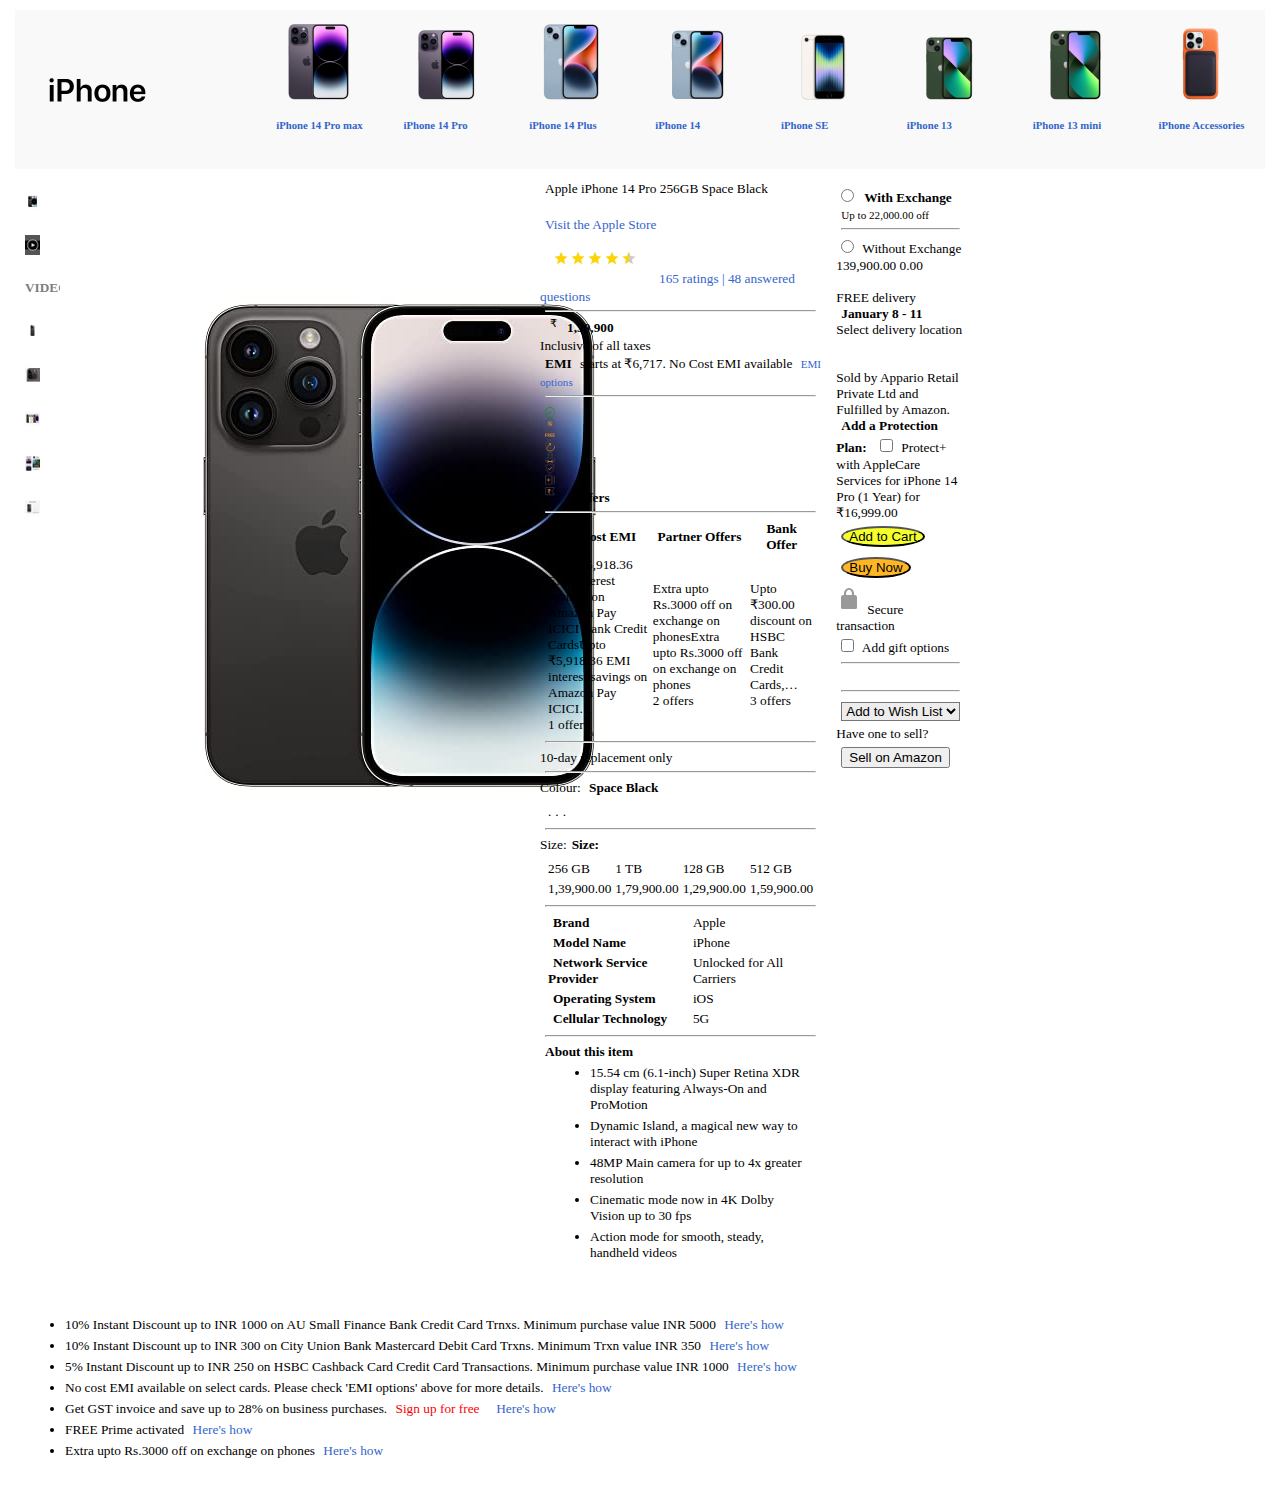
<file: assignment/index.html>
<!DOCTYPE html>
<html lang="en">
  <head>
    <meta charset="UTF-8" />
    <meta http-equiv="X-UA-Compatible" content="IE=edge" />
    <meta name="viewport" content="width=device-width, initial-scale=1.0" />
    <link rel="stylesheet" href="styles.css" />
    <title>project1</title>
    
  </head>
  <body class="body-m-t5-lr-20">
    <header class="container">
      <nav id="nav-img-0-item1">
        <img src="./img/nav/nav-img-0-item1.png" alt="brand" />
      </nav>

      <nav class="img1-img8">
        <img src="./img/nav/nav-img-1-item2.png" alt="mobile" />
        <h6>iPhone 14 Pro max</h6>
      </nav>
      <nav class="img1-img8">
        <img src="./img/nav/nav-img-2-item3.png" alt="mobile" />
        <h6>iPhone 14 Pro</h6>
      </nav>
      <nav class="img1-img8">
        <img src="./img/nav/nav-img-3-item4.png" alt="mobile" />
        <h6>iPhone 14 Plus</h6>
      </nav>
      <nav class="img1-img8">
        <img src="./img/nav/nav-img-4-item5.png" alt="mobile" />
        <h6>iPhone 14</h6>
      </nav>
      <nav class="img1-img8">
        <img src="./img/nav/nav-img-5-item6.png" alt="mobile" />
        <h6>iPhone SE</h6>
      </nav>
      <nav class="img1-img8">
        <img src="./img/nav/nav-img-6-item7.png" alt="mobile" />
        <h6>iPhone 13</h6>
      </nav>
      <nav class="img1-img8">
        <img src="./img/nav/nav-img-7-item8.png" alt="mobile" />
        <h6>iPhone 13 mini</h6>
      </nav>
      <nav class="img1-img8">
        <img src="./img/nav/nav-img-8-item9.png" alt="mobile" />
        <h6>iPhone Accessories</h6>
      </nav>
    </header>
    <main class="midpart-container">
      <!--left most icons     class="left-1-icons    -->
      <section class="left-1-icons">
        <img src="./img/main-sec-icon-img1.jpg" alt="icon1">
        <img src="./img/main-sec-icon-img2.jpg" alt="icon2">
        <h5>VIDEO</h5>
        <img src="./img/main-sec-icon-img3.jpg" alt="icon3">
        <img src="./img/main-sec-icon-img4.jpg" alt="icon4">
        <img src="./img/main-sec-icon-img5.jpg" alt="icon5">
        <img src="./img/main-sec-icon-img6.jpg" alt="icon6">
        <img src="./img/main-sec-icon-img7.jpg" alt="icon7">
              </section>
              <!-- hovered image full width-->
              <section class="view-48">
                <img src="./img/main-sec-img1.jpg" alt="image">
                </section >
              <!-- Product description begins here-->
              
              <section class="view-25">
                <small>Apple iPhone 14 Pro 256GB Space Black</small><br><br>
                <small style="color:#36c">Visit the Apple Store </small><br>
                <img src="./icons/star4.5.jfif" alt="ratings"width="100rem"> <small style="color:#36c">165 ratings | 48 answered questions</small>
                
                <hr>
                <small>
                  <sup>₹</sup><b>1,39,900</b><br>
Inclusive of all taxes<br>

<b>EMI</b> starts at ₹6,717. No Cost EMI available  <small style="color:#36c">EMI options 
                </small>
                <hr>
                <img src="./icons/offer.png" alt="offer" height="90rem"width="10px"><span> <b>Offers</b></span>
                <hr>
                <table>
                  <tr>
                    <th>
                      No Cost EMI
                    </th>
                    <th>Partner Offers</th>
                    <th>Bank Offer</th>

                  </tr>
                  <tr> 
                  <td>
                   Upto ₹5,918.36 EMI interest savings on Amazon Pay ICICI Bank Credit CardsUpto ₹5,918.36 EMI interest savings on Amazon Pay ICICI… <br>
1 offer
                  </td>
                  <td>
                    Extra upto Rs.3000 off on exchange on phonesExtra upto Rs.3000 off on exchange on phones <br>
                    2 offers
                  </td>
                  <td>
                    Upto ₹300.00 discount on HSBC Bank Credit Cards,… <br>
3 offers

                  </td>
                  </tr>
                </table>
                <hr>
                10-day replacement only 
                <hr>
                Colour: <b>Space Black</b>
                <table>
                  <tr class="dot-radius">
                    <td>
                      .
                    </td>
                    <td>.</td>
                    <td>.</td>
                  </tr>
                </table>
                <hr>
                Size:<b>Size:</b>
                <table class="table-blocks">

                  <tr >
                    <td>256 GB</td>
                    <td>1 TB</td>
                    <td>128 GB</td>
                    <td>512 GB</td>
                    
                  </tr>

                  <tr >
                    <td>1,39,900.00</td>
                    <td>1,79,900.00</td>
                    <td>1,29,900.00</td>
                    <td>1,59,900.00</td>
                    
                  </tr>
                </table>
                <hr>
                
                <table>


                  <tr><td><b>Brand</b>	</td>
                  <td>Apple</td></tr>
                  <tr><td><b>Model Name</b>	</td>
                  <td>iPhone</td></tr>
                  <tr><td><b>Network Service Provider</b></td>
                  <td>Unlocked for All Carriers</td></tr>
                  <tr><td><b>Operating System</b></td>
                  <td>iOS</td></tr>
                  <tr><td><b>Cellular Technology</b></td>
                  <td>5G</td></tr>
                  
                </table>
                <hr>
                <b>About this item</b>
                <ul>
                  <li>  15.54 cm (6.1-inch) Super Retina XDR display featuring Always-On and ProMotion   </li>
                  <li> Dynamic Island, a magical new way to interact with iPhone</li>
                  
                  <li>  48MP Main camera for up to 4x greater resolution  </li>
                  
                  
                  <li>  Cinematic mode now in 4K Dolby Vision up to 30 fps </li>
                  
                  
                  <li> Action mode for smooth, steady, handheld videos  </li>             
                  
                  </ul>                
                
               </section>
              <!-- Product Exchange begins here-->
      <section class="view-25" style="border-color: blueviolet;">
        <input type="radio"name="only-one"><b>With Exchange</b><br>
        <small>Up to 22,000.00 off </small>
        <hr>
        <input type="radio"name="only-one"value="checked">
        Without Exchange <br>
   139,900.00 0.00
   <br>
   <br>

FREE delivery <b> January 8 - 11</b>
<span><i class="fa-solid fa-location-dot"></i> </span> Select delivery location
<br>
<br>
<br>


Sold by Appario Retail Private Ltd and Fulfilled by Amazon.
<br>
<b>Add a Protection Plan:</b>
<input type="checkbox"> Protect+ with AppleCare Services for iPhone 14 Pro (1 Year) for ₹16,999.00
<input type="button" value="Add to Cart"id="btn-cart"><br>
<input type="button" value="Buy Now"id="btn-buy"><br>
<img src="./icons/secured-lock.png" alt="lock`"><span>Secure transaction </span><br>
<input type="checkbox"> Add gift options

        <hr>
        <br>

        <hr>
        <select name="" id="opt-wish">
          <option value="Add to Wish List"> Add to Wish List</option>
        </select>
        Have one to sell?
        <input type="button" value="Sell on Amazon">     
                       
        </section>
            </main>
      <footer>
        <ul>

          <li>10% Instant Discount up to INR 1000 on AU Small Finance Bank Credit Card Trnxs. Minimum purchase value INR 5000 <span style="color:#36c;">Here's how<span></li>
          <li>10% Instant Discount up to INR 300 on City Union Bank Mastercard Debit Card Trxns. Minimum Trxn value INR 350 <span style="color:#36c;">Here's how</span></li>
          <li>5% Instant Discount up to INR 250 on HSBC Cashback Card Credit Card Transactions. Minimum purchase value INR 1000 <span style="color:#36c;" >Here's how</span></li>
          <li>No cost EMI available on select cards. Please check 'EMI options' above for more details. <span style="color:#36c;">Here's how<span></li>
          <li>Get GST invoice and save up to 28% on business purchases.<span style="color:red;"> Sign up for free</span> &nbsp;<span style="color:#36c;">Here's how<span></li>
          <li>FREE Prime activated <span style="color:#36c;">Here's how<span></li>
          <li>Extra upto Rs.3000 off on exchange on phones <span style="color:#36c;">Here's how<span></li>
        </ul>
      </footer>
    
  </body>
</html>
</file>
<file: assignment/styles.css>
* {
  margin: 5px;
}
.container {
  display: flex;
  flex-direction: row;
  justify-content: space-around;
  background-color: rgba(128, 128, 128, 0.046);
}

.left-1-icons {
  display: flex;
  flex-direction: column;
  justify-content: space-around;
  /* padding: 8pt; */
  width: 2%;
  height: 350px;
  /* border: 2px solid rgba(255, 68, 0, 0.811); */
  column-gap: 20px;
  cursor: pointer;
}
.left-1-icons h5 {
  color: grey;
}

.midpart-container {
  display: flex;
}
.view-48 {
  /* box-sizing: border-box; */
  width: 38%;
  /* border: 4px solid green; */
  /* background-color: rgba(128, 128, 128, 0.046); */
}
.view-25 {
  /* box-sizing: border-box; */
  width: 30%;
  /* border: 4px solid royalblue; */
  /* width: fit-content; */
  height: auto;
}

h6,
li > span,
h6:hover {
  color: rgb(255, 0, 0);
  cursor: pointer;
}
h6 {
  color: #36c;
}
#btn-cart {
  background-color: rgba(242, 255, 0, 0.833);
  border-radius: 90%;
  width: fit-content;
}
#btn-buy {
  background-color: rgba(255, 170, 0, 0.857);
  border-radius: 90%;
}
#opt-wish {
  background-color: rgba(128, 128, 128, 0.146);
}
</file>
